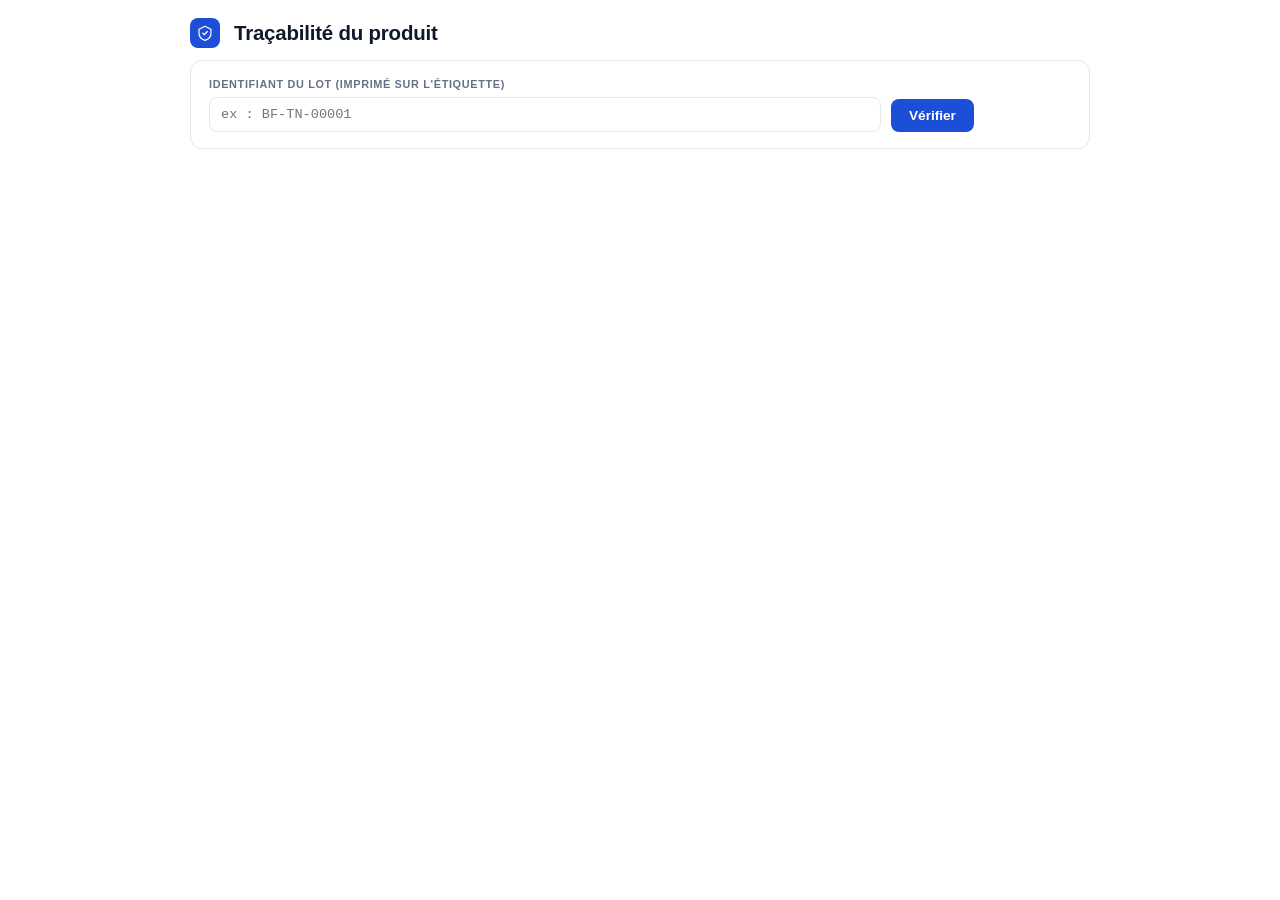
<file: index.html>
<!DOCTYPE html>
<html lang="fr">
<head>
<meta charset="UTF-8">
<meta name="viewport" content="width=device-width, initial-scale=1.0">
<title>Traçabilité du produit — scannez, vérifiez</title>
<link rel="stylesheet" href="styles.css">
</head>
<body>
<div class="wrap">

  <div class="brand-row">
    <div class="brand-mark">
      <svg viewBox="0 0 24 24" fill="none" xmlns="http://www.w3.org/2000/svg">
        <path d="M12 2L3 6.5V12c0 5.2 3.8 9.6 9 11 5.2-1.4 9-5.8 9-11V6.5L12 2Z" stroke="#fff" stroke-width="1.8" stroke-linejoin="round"/>
        <path d="M8.5 12.2l2.4 2.4 4.6-4.8" stroke="#fff" stroke-width="1.8" stroke-linecap="round" stroke-linejoin="round"/>
      </svg>
    </div>
    <div>
      <h1>Traçabilité du produit</h1>
      <div class="subtitle"></div>
    </div>
  </div>

  <div class="section" id="searchSection">
    <div class="row">
      <div>
        <label for="lotIdInput">Identifiant du lot (imprimé sur l'étiquette)</label>
        <input type="text" id="lotIdInput" placeholder="ex : BF-TN-00001">
      </div>
      <div style="flex:0;">
        <button id="lookupBtn">Vérifier</button>
      </div>
    </div>
    <div class="error-note" id="lookupError" style="display:none;"></div>
  </div>

  
</div>

<script>
// index.html n'a besoin d'aucune librairie blockchain/IPFS : son seul
// rôle est de rediriger vers lot.html?lot=<identifiant>, qui fait tout
// le travail de consultation.
const $ = (id) => document.getElementById(id);

function allerVersLeLot(){
  const lotId = $('lotIdInput').value.trim();
  $('lookupError').style.display = 'none';
  if(!lotId){
    $('lookupError').textContent = "Entrez un identifiant de lot avant de vérifier.";
    $('lookupError').style.display = 'block';
    return;
  }
  window.location.href = `lot.html?lot=${encodeURIComponent(lotId)}`;
}

$('lookupBtn').addEventListener('click', allerVersLeLot);
$('lotIdInput').addEventListener('keydown', (e) => {
  if(e.key === 'Enter') allerVersLeLot();
});

// Si quelqu'un revient sur index.html avec un ?lot=... dans l'URL (rare,
// mais possible via un vieux lien), on redirige directement vers la bonne
// page plutôt que de laisser un formulaire vide inutile.
(function redirigerSiLotDejaPresent(){
  const params = new URLSearchParams(location.search);
  const lot = params.get('lot');
  if(lot){
    window.location.replace(`lot.html?lot=${encodeURIComponent(lot)}`);
  }
})();
</script>
</body>
</html>
</file>
<file: styles.css>
:root{
  --color-bg: #FFFFFF;
  --color-bg-soft: #F5F8FC;
  --color-card: #FFFFFF;
  --color-ink: #10182B;
  --color-muted: #667085;
  --color-blue: #1D4ED8;
  --color-blue-dark: #16359C;
  --color-blue-soft: #EAF1FE;
  --color-blue-line: #BFD4FB;
  --color-success: #0F7A5A;
  --color-danger: #C1352A;
  --color-line: #E3E8F0;
  --font-display: -apple-system, 'Segoe UI Semibold', 'Helvetica Neue', Arial, sans-serif;
  --font-body: -apple-system, BlinkMacSystemFont, 'Segoe UI', Helvetica, Arial, sans-serif;
  --font-mono: 'SFMono-Regular', Consolas, 'Liberation Mono', Menlo, monospace;
}
*{ box-sizing:border-box; }
html, body{ height:100%; }
body{
  margin:0; background: var(--color-bg); color: var(--color-ink);
  font-family: var(--font-body); line-height:1.4; padding: 18px 20px;
  -webkit-font-smoothing: antialiased;
}
.wrap{ max-width: 900px; margin: 0 auto; display:flex; flex-direction:column; gap:12px; }

.brand-row{ display:flex; align-items:center; gap:14px; flex-wrap:wrap; }
.brand-row a.brand-link{ display:flex; align-items:center; gap:14px; text-decoration:none; color:inherit; }
.brand-mark{
  width:30px; height:30px; border-radius:8px; background: var(--color-blue);
  display:flex; align-items:center; justify-content:center; flex-shrink:0;
}
.brand-mark svg{ width:16px; height:16px; }
h1{ font-family: var(--font-display); font-weight:700; font-size: 1.28rem; margin: 0; letter-spacing:-0.01em; }
.subtitle{ color: var(--color-muted); font-size: 0.8rem; margin: 0; }

.section{
  background: var(--color-card); border: 1px solid var(--color-line);
  border-radius: 12px; padding: 16px 18px;
}
.section-title{
  font-family: var(--font-display); font-weight:700; font-size:0.92rem;
  margin: 0 0 2px; letter-spacing:-0.005em;
}
.section-hint{ color: var(--color-muted); font-size:0.76rem; margin: 0 0 10px; }

.row{ display:flex; gap:10px; flex-wrap:wrap; align-items:flex-end; }
.row > div{ flex:1; min-width:180px; }
label{ display:block; font-size:0.68rem; font-weight:600; text-transform:uppercase; letter-spacing:0.06em; color:var(--color-muted); margin-bottom:5px; }
input[type=text]{
  width:100%; font-family: var(--font-mono); font-size:0.85rem; padding:9px 11px;
  border:1.5px solid var(--color-line); border-radius:8px; background:#fff; color:var(--color-ink);
  transition: border-color .15s ease;
}
input[type=text]:focus{ outline:none; border-color: var(--color-blue); }
button{
  font-family: var(--font-body); font-weight:600; font-size:0.85rem; padding:9px 18px;
  border-radius:8px; border:none; background: var(--color-blue); color:#fff; cursor:pointer;
  transition: background .15s ease;
}
button:hover{ background: var(--color-blue-dark); }
button:focus-visible{ outline:2px solid var(--color-blue-dark); outline-offset:2px; }
button:disabled{ background:#CBD3E1; cursor:not-allowed; }
.error-note{ color: var(--color-danger); font-size:0.8rem; margin-top:8px; }

/* ---------- Verdict + QR combines sur une meme ligne ---------- */
.result-grid{ display:grid; grid-template-columns: 1fr auto; gap:18px; align-items:center; }
.verdict-area{ display:none; gap:16px; align-items:center; }
.verdict-area.show{ display:flex; }
.seal{ flex-shrink:0; width:76px; height:76px; }
.verdict-details{ flex:1; min-width:180px; }
.status-line{ font-family: var(--font-display); font-size:0.96rem; font-weight:700; margin-bottom:4px; letter-spacing:-0.005em; }
.verdict-details.ok .status-line{ color: var(--color-success); }
.verdict-details.fraud .status-line{ color: var(--color-danger); }
.verdict-details.missing .status-line{ color: var(--color-muted); }
.kv{ font-size:0.8rem; margin:2px 0; color: var(--color-ink); }
.kv b{ color:var(--color-muted); font-weight:600; margin-right:5px; }
.kv a{ color: var(--color-blue); }

.qr-box{ display:flex; align-items:center; gap:10px; }
#qrcode{ background:#fff; padding:5px; border:1px solid var(--color-line); border-radius:8px; line-height:0; }
#qrcode img{ display:block; width:70px; height:70px; }
.qr-caption{ font-size:0.7rem; color:var(--color-muted); max-width:110px; }

/* ---------- Timeline horizontale ---------- */
.timeline-scroll{ overflow-x:auto; }
.timeline-h{
  display:flex; align-items:flex-start; position:relative;
  min-width: 520px; padding-top: 14px;
}
.timeline-track{
  position:absolute; top: 28px; left: 36px; right: 36px; height:3px;
  background: var(--color-line); border-radius:3px; z-index:0;
}
.timeline-progress{
  position:absolute; top: 28px; left: 36px; height:3px;
  background: var(--color-blue); border-radius:3px; z-index:1;
  transition: width .3s ease;
}
.step{ flex:1; display:flex; flex-direction:column; align-items:center; text-align:center; position:relative; z-index:2; padding:0 6px; }
.step-dot{
  width:32px; height:32px; border-radius:50%; background:#fff; border:3px solid var(--color-line);
  display:flex; align-items:center; justify-content:center; font-size:0.76rem; font-weight:700;
  color: var(--color-muted); flex-shrink:0;
}
.step.done .step-dot{ border-color: var(--color-blue); background: var(--color-blue); color:#fff; }
.step.current .step-dot{ border-color: var(--color-blue-dark); background: var(--color-blue-dark); color:#fff; box-shadow: 0 0 0 3px var(--color-blue-soft); }
.step-title{ font-weight:700; font-size:0.78rem; margin-top:7px; }
.step-sub{ font-size:0.7rem; color:var(--color-muted); margin-top:1px; }
.step-facts{ margin-top:6px; font-size:0.7rem; text-align:left; background: var(--color-bg-soft); border-radius:7px; padding:6px 8px; width:100%; }
.step-facts div{ margin:1px 0; }
.step-facts b{ color:var(--color-muted); font-weight:600; margin-right:4px; }
.step-note{ font-size:0.68rem; color:var(--color-muted); font-style:italic; margin-top:5px; }

#nouvelleRecherche{ text-align:center; }
#nouvelleRechercheBtn{
  background:transparent; color:var(--color-blue); font-size:0.8rem;
  padding:4px 0; text-decoration:underline; border:none; cursor:pointer;
}
#nouvelleRechercheBtn:hover{ color: var(--color-blue-dark); background:transparent; }

footer{ text-align:center; font-size:0.7rem; color:var(--color-muted); margin-top:4px; }

@media (max-width: 620px){
  .section{ padding:14px 14px; }
  h1{ font-size:1.12rem; }
  .result-grid{ grid-template-columns: 1fr; }
  .qr-box{ justify-content:flex-start; }
}
</file>
